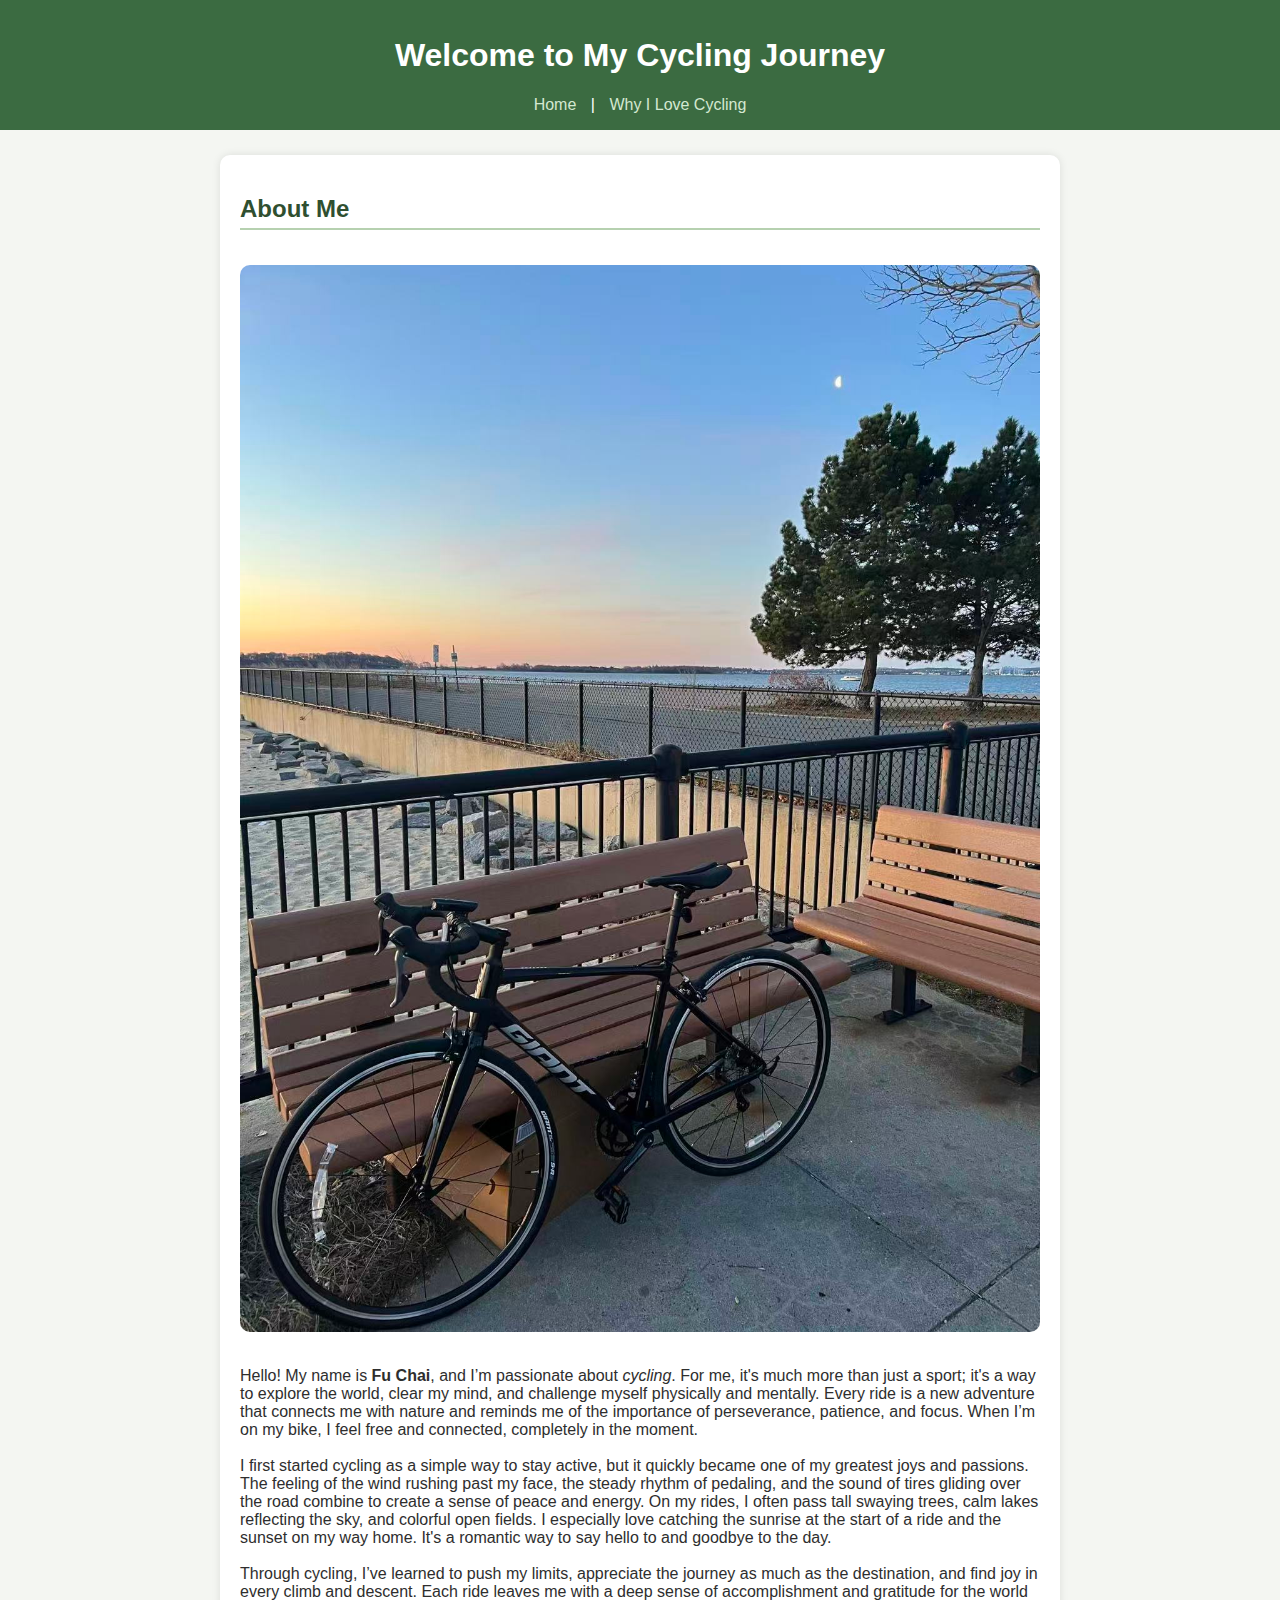
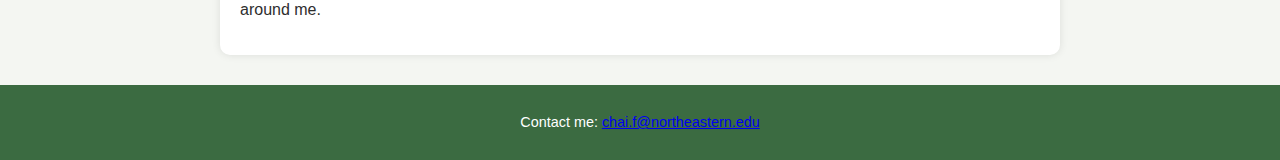
<file: index.html>
<!DOCTYPE html>
<html lang="en">
<head>
  <meta charset="UTF-8" />
  <meta name="viewport" content="width=device-width, initial-scale=1.0" />
  <title>Fu Chai | My Passion for Cycling</title>
  <link rel="stylesheet" href="style.css" />
</head>
<body>
  <header>
    <h1>Welcome to My Cycling Journey</h1>
    <nav>
      <a href="index.html">Home</a> |
      <a href="about.html">Why I Love Cycling</a>
    </nav>
  </header>

  <section>
    <h2>About Me</h2>
    <img src="cycling-photo.pic.jpg" alt="Fu Chai cycling" class="profile-img" />
    <p>
      Hello! My name is <strong>Fu Chai</strong>, and I’m passionate about <em>cycling</em>.  
      For me, it's much more than just a sport; it's a way to explore the world, clear my mind, and challenge myself physically and mentally.  
      Every ride is a new adventure that connects me with nature and reminds me of the importance of perseverance, patience, and focus. 
      When I’m on my bike, I feel free and connected, completely in the moment.
      <br><br>
      I first started cycling as a simple way to stay active, but it quickly became one of my greatest joys and passions.  
      The feeling of the wind rushing past my face, the steady rhythm of pedaling, and the sound of tires gliding over the road combine to create a sense of peace and energy.  
      On my rides, I often pass tall swaying trees, calm lakes reflecting the sky, and colorful open fields. 
      I especially love catching the sunrise at the start of a ride and the sunset on my way home. 
      It's a romantic way to say hello to and goodbye to the day.
      <br><br>
      Through cycling, I’ve learned to push my limits, appreciate the journey as much as the destination, and find joy in every climb and descent. 
      Each ride leaves me with a deep sense of accomplishment and gratitude for the world around me.
    </p>
  </section>

  <footer>
    <p>Contact me: <a href="mailto:chai.f@northeastern.edu">chai.f@northeastern.edu</a></p>
  </footer>
</body>
</html>
</file>
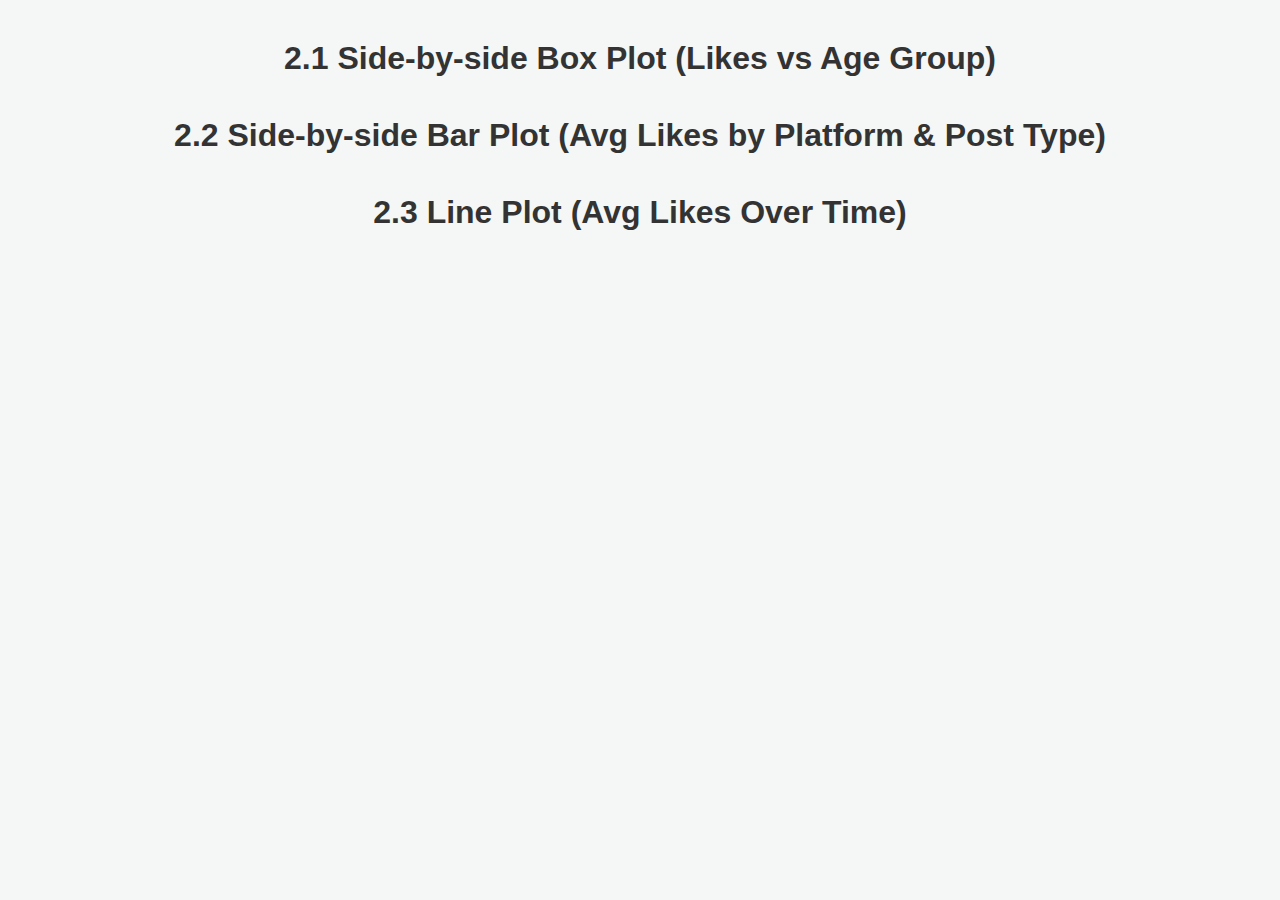
<file: templete.html>
<!DOCTYPE html>
<html lang="en">
<head>
  <meta charset="UTF-8">
  <meta name="viewport" content="width=device-width, initial-scale=1.0">
  <title>Homework 3 - D3 Visualization</title>
  <style>
    body {
      font-family: Arial, sans-serif;
      background-color: #f4f7f5;
      color: #333;
      text-align: center;
    }
    h1 {
      margin-top: 40px;
    }
    svg {
      background: #ffffff;
      box-shadow: 0 0 10px rgba(0, 0, 0, 0.1);
      margin: 20px auto;
      display: block;
    }
  </style>
</head>
<body>

  <h1>2.1 Side-by-side Box Plot (Likes vs Age Group)</h1>
  <div id="boxplot"></div>

  <h1>2.2 Side-by-side Bar Plot (Avg Likes by Platform & Post Type)</h1>
  <div id="barplot"></div>

  <h1>2.3 Line Plot (Avg Likes Over Time)</h1>
  <div id="lineplot"></div>

  <script src="https://d3js.org/d3.v7.min.js"></script>
  <script src="templete.js"></script>

</body>
</html>
</file>
<file: style.css>
body {
  font-family: "Segoe UI", sans-serif;
  background-color: #f4f6f2;
  color: #2e2e2e;
  margin: 0;
  padding: 0;
}

header {
  background-color: #3b6b41;
  color: #fff;
  text-align: center;
  padding: 1rem;
}

nav a {
  color: #d4e8d1;
  margin: 0 10px;
  text-decoration: none;
}

nav a:hover {
  text-decoration: underline;
}

section {
  max-width: 800px;
  margin: 25px auto;
  padding: 20px;
  background-color: #ffffff;
  border-radius: 10px;
  box-shadow: 0 0 8px rgba(0, 0, 0, 0.1);
}

h2 {
  color: #2f4f30;
  border-bottom: 2px solid #b6d1b0;
  padding-bottom: 5px;
}

img.profile-img,
img.content-img {
  max-width: 100%;
  border-radius: 10px;
  margin: 15px 0;
}

ul {
  list-style-type: circle;
  padding-left: 20px;
}

footer {
  background-color: #3b6b41;
  color: white;
  text-align: center;
  padding: 15px;
  margin-top: 30px;
  font-size: 0.9rem;
}
</file>
